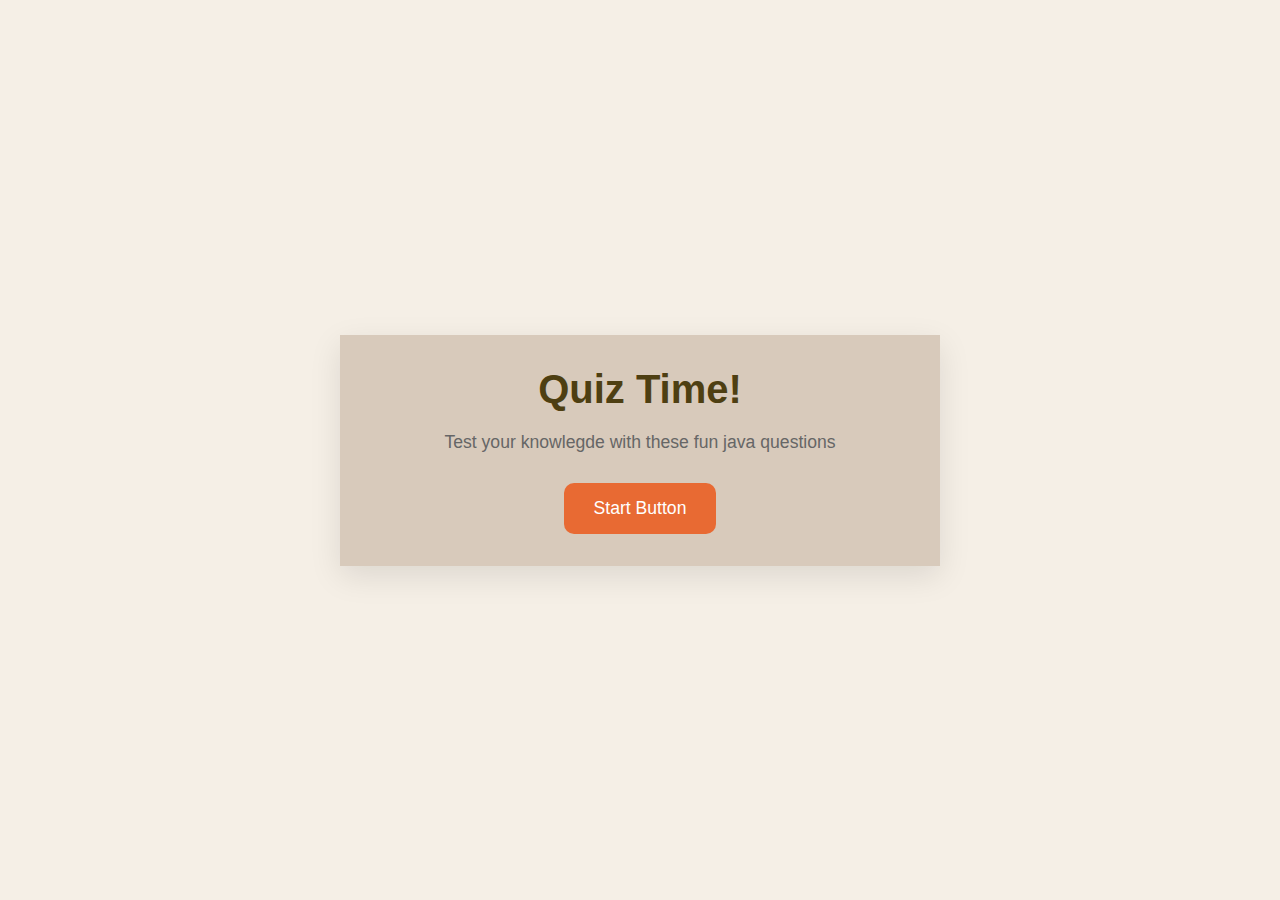
<file: Quiz/index.html>
<!DOCTYPE html>
<html lang="en">
<head>
    <meta charset="UTF-8">
    <meta name="viewport" content="width=device-width, initial-scale=1.0">
    <title>Quiz-Game</title>
   <link rel="stylesheet" href="style.css">
  
</head>
<body>
    <div class = "container"> 
        <div class = "screen  active" id = "start-screen">
            <h1>Quiz Time!</h1>
            <p>Test your knowlegde with these fun java questions</p>
            <button id = "start-btn">Start Button</button>
        </div>
        <div class="screen " id = "quiz-screen">
            <div class="quiz-header">
                <h2 id = "question-text">Questions goes here</h2>
                <div class=" quiz-info">
                    <p>Question <span id = "current-question">1</span>of <span id = "total-questions">11</span>
                    </p>
                    <p>Score: <span id = "score">0</span>
                    </p>
                </div>
            </div>
                <div id = "answers-container" class = "answers-container">
                    <!-- answers buttons will be inserted here from our js coode later at some point-->
                </div>
                <div class="progress-bar">
                    <div id = "progress" class="progress"></div>

                </div>
        </div>
        <div id="result-screen" class="screen">
            <h1>Quiz result</h1>
            <div class="result-info">
                <p>You scored <span id = "final-score">0</span> out of <span id = "max-score"></span></p>

                <div id = "result-message">Goog Job!</div>
                <div >
                <button id = "restart-btn">Restart Quiz</button>
                </div>
            </div>
        </div>
    </div>



<script src="script.js"></script>
</body>
</html>
</file>
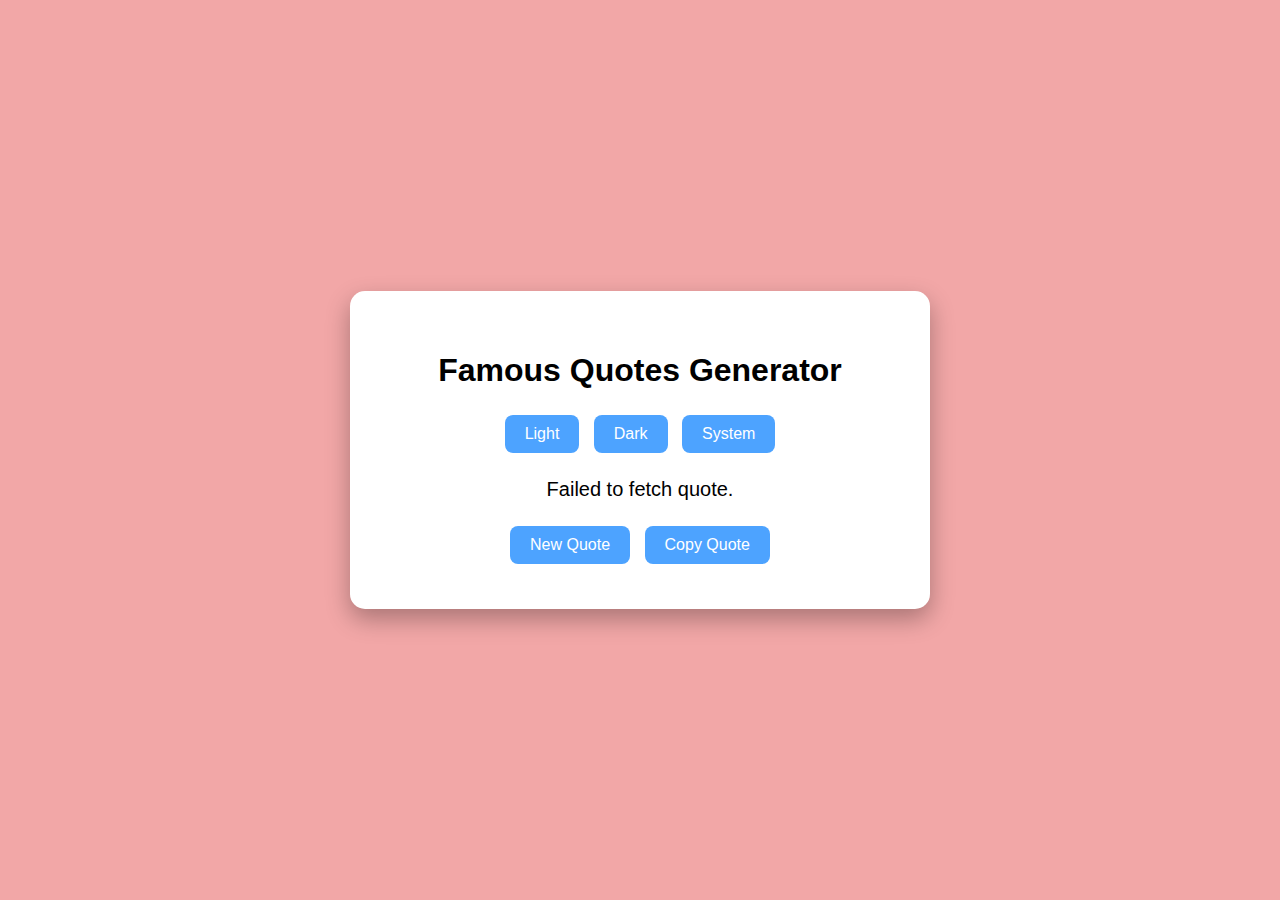
<file: Quote Generator/index.html>
<!DOCTYPE html>
<html lang="en">
<head>
<meta charset="UTF-8">
<meta name="viewport" content="width=device-width, initial-scale=1.0">
<title>Random Quote Generator</title>
<link rel="stylesheet" href="style.css">
</head>

<body>

<div class="container">

<h1>Famous Quotes Generator </h1>

<div class="mode-box">
<button onclick="setTheme('light')">Light</button>
<button onclick="setTheme('dark')">Dark</button>
<button onclick="setTheme('system')">System</button>
</div>

<div class="quote-box">
<p id="quote">Loading quote...</p>
<h3 id="author"></h3>
</div>

<div class="buttons">
<button id="refreshButton">New Quote</button>
<button id="copyButton">Copy Quote</button>
</div>

</div>

<script src="index.js"></script>

</body>
</html>
</file>
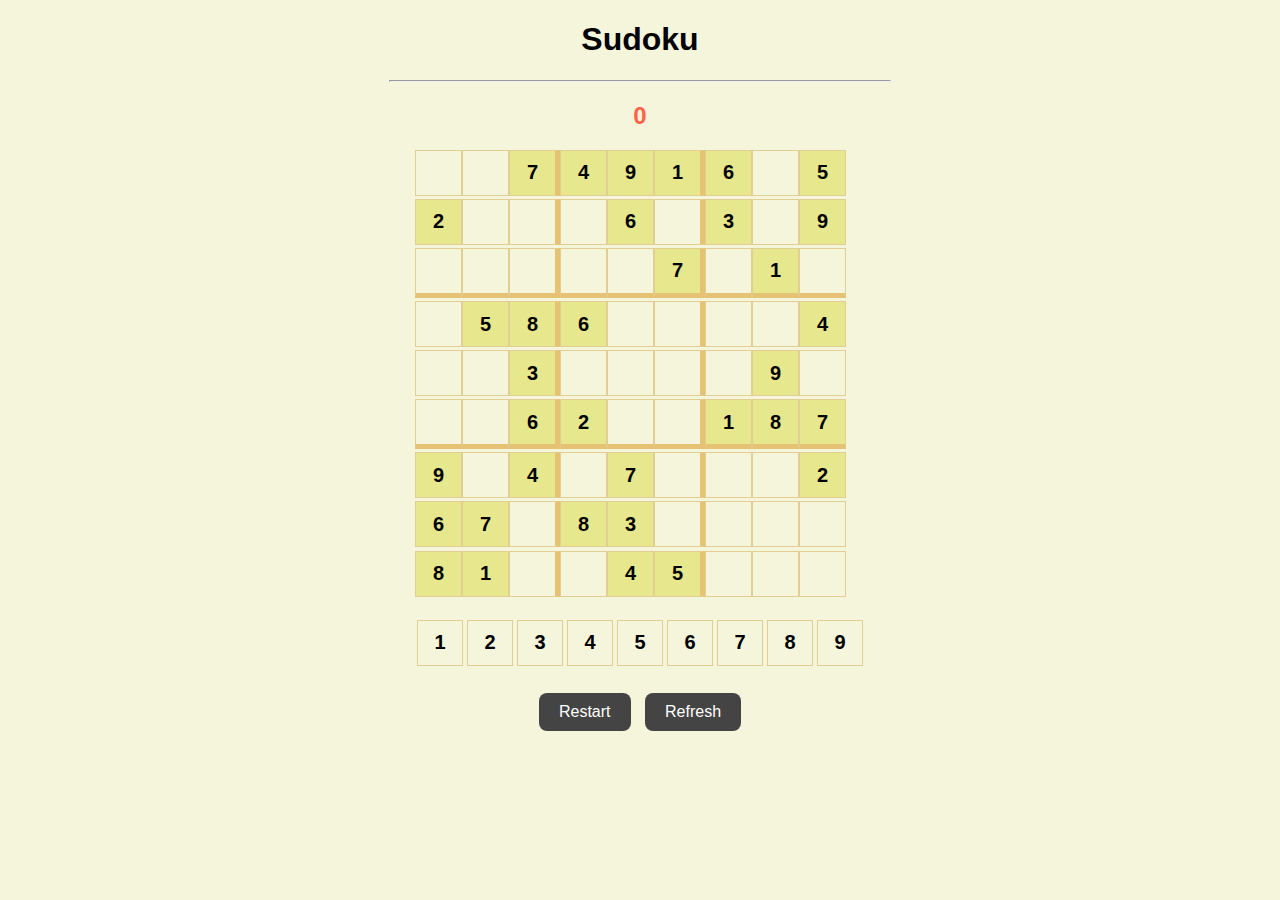
<file: Sudoku-Game/index.html>
<!DOCTYPE html>
<html lang="en">
<head>
    <meta charset="UTF-8">
    <meta name="viewport" content="width=device-width, initial-scale=1.0">
    <title>Sudoku</title>
    <link rel="stylesheet" href="style.css">
    <script src="index.js"></script>
</head>
<body>
    <h1>Sudoku</h1>
    <hr>
    <h2 id = "errors">0</h2>
    <!--  board -->
    <div id = "board"> </div>
    <br>
    <div id = "digits">
        <!--  no need to write thisd done by js -->
        <!-- <div id = "1" class ="number">1</div>
        <div id = "2" class ="number">2</div>
        <div id = "3" class ="number">3</div>
        <div id = "4" class ="number">4</div>
        <div id = "5" class ="number">5</div>
        <div id = "6" class ="number">6</div>
        <div id = "7" class ="number">7</div>
        <div id = "8" class ="number">8</div>
        <div id = "9" class ="number">9</div> -->
    </div>
      <!-- Controls -->
    <div id="controls">
       <button onclick="restartGame()">Restart</button>
       <button onclick="refreshGame()">Refresh</button>
    </div>
      

    
</body>
</html>
</file>
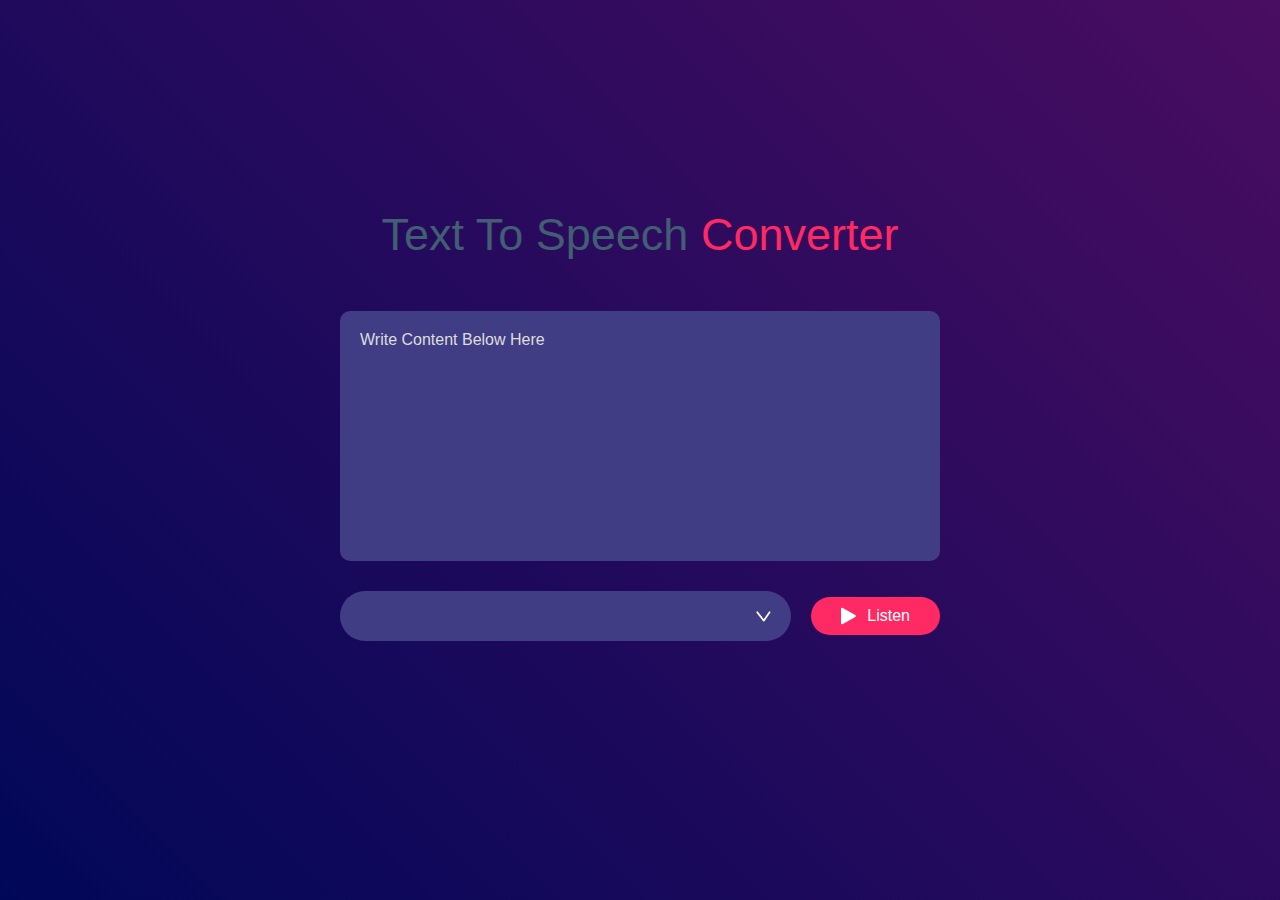
<file: Text To Speech/index.html>
<!DOCTYPE html>
<html lang="en">
<head>
    <meta charset="UTF-8">
    <meta name="viewport" content="width=device-width, initial-scale=1.0">
    <title>Text To Speech Converter</title>
    <link rel="stylesheet" href="style.css">

</head>
<body>
    <div class = container>
        <h1>Text To Speech <span>Converter</span></h1>
        <textarea placeholder="Write Content Below Here"></textarea>
            <div class="row">
                <select></select>
                <button><img src="Assets/play.png" alt="play icon">Listen</button>
            </div>
    </div>

<script src="script.js"></script>
</body>
</html>
</file>
<file: Quiz/style.css>
/* basic rest */

*{
    margin : 0;
    padding: 0;
    box-sizing: border-box; 
    /* this will help to remove extra width */

}

body{
    background-color: rgb(171, 174, 153);
    background: #f5efe6;
    display: flex;
    justify-content: center;
    align-items: center;
    min-height: 100vh;
    padding: 1rem;
    font-family: sans-serif;
}

.container{
    background-color: rgb(216, 202, 187);
    border-radius: 1 rem;
    box-shadow: 0 10px 30px rgba( 0, 0, 0, 0.1);
    width: 100%;
    max-width: 600px;
    overflow: hidden;
    position: relative;
}

/* screen */
.screen{
    display: none; 
    padding:2rem;
    text-align: center;   
}

.screen.active{
    display: block;
}

/* start screen */
#start-screen h1{
    color: rgb(78, 63, 18);
    margin-bottom: 20px;
    font-size: 2.5rem;
}

#start-screen p{
    color: #666;
    margin-bottom: 30px;
    font-size: 1.1rem;
}

.quiz-header{
    margin-bottom: 2;
}
#question-text{
    color: #333;
    font: size 1.5rem;
    margin-bottom: 1rem;
    line-height: 1.4;

}
.quiz-info{
display:flex;
justify-content: space-between;
color:#474343;
font-size: 1rem;
margin-bottom: 10px;
}

.answers-container{
    display: flex;
    flex-direction: column;
    gap:10px;
    margin-bottom: 25px;
}

.answer-btn{
    background-color: #f8f0e5;
    color: #333;
    border: 2px solid #eadbc8;
    padding: 1rem;
    cursor: pointer;
    text-align: left;
    transition: all 0.3s ease;
}

.answer-btn:hover{
    background-color: #eadbc8;
    border-color: #dac0ae;

}

.answer-btn.correct{
    background-color: #e6fff0;
    border-color: #07873f;
    color: #28a745;
}

.answer-btn.incorrect{
    background-color: #fff0f0;
    border-color: #a21e07;
    color: #c80e21;
}

.progress-bar{
    height: 10px;
    background-color: #f2ece6;
    border-radius: 5px;
    overflow: hidden;
    margin-top: 20px;
}
/*  see your progress */
.progress{
    height: 100%;
    background-color: #c81b0b;
    width:0%;
    transition: width 0.3s ease;
}

/* result screen */
#result-screen h1{
    color: #dc3535;
    margin-bottom: 30px;

}

.result-info{
    background-color: #f8f0e5;
    border-radius: 10px;
    padding: 20px;
    margin-bottom: 30px;
}

.result-info p{
    font-size: 1.2rem;
    color: #333;
    margin-bottom: 1rem;
}

/* result mssge */
#result-message{
    font-weight: 600;
    font-size: 1.5rem;
    color: #e86a33;
}
button{
    background-color: #e86a33;
    color:white;
    border: none;
    border-radius: 10px;
    padding: 15px 30px;
    font-size: 1.1rem;
    cursor:pointer;
    transition: background-color 0.3s ease;
}

button:hover{
    background-color: #d45b28;
}


/* responsive design */
@media(max-width:500px){
/* when we hit 500px and below implement the styles below */

.screen{
    padding: 1rem;
}

#start-screen h1{
    font-size: 2rem;
}

#question-text{
    font-size: 1.0rem;
}

.answer-btn{
    padding: 12px;
}

button{
    padding: 12px 25px;
    font-size: 1rem;
}

}
</file>
<file: Quote Generator/style.css>
body{
margin:0;
padding:0;
font-family:Arial, Helvetica, sans-serif;
display:flex;
justify-content:center;
align-items:center;
height:100vh;
transition:0.4s;
background:#f2a7a7;
}

/* DARK MODE FULL SCREEN */

body.dark{
background:#121212;
color:white;
}

/* CONTAINER */

.container{
text-align:center;
background:#2c2c2c;
padding:40px;
border-radius:15px;
width:500px;
box-shadow:0 10px 25px rgba(0,0,0,0.3);
}

/* LIGHT MODE CARD */

body:not(.dark) .container{
background:white;
color:black;
}

/* BUTTONS */

button{
padding:10px 20px;
border:none;
border-radius:8px;
background:#4da3ff;
color:white;
font-size:16px;
cursor:pointer;
margin:5px;
}

button:hover{
background:#1f7ae0;
}

/* QUOTE */

#quote{
font-size:20px;
margin-top:20px;
}

#author{
margin-top:10px;
font-weight:bold;
}
</file>
<file: Sudoku-Game/style.css>
*{
    background-color: beige;
}

body{
    font-family: Arial, Helvetica, sans-serif;
    text-align: center;
}

hr{
    width: 500px;
}
#errors{
    color:tomato;
}
#board{
    width: 450px;
    height: 450px;
    
    /* background-color: white; */
    margin: 0 auto;
    display: flex;
    flex-wrap: wrap;
}

#digits{
    width: 450px;
    height: 50px;
    /* background-color: rgb(164, 224, 234); */
    margin: 0 auto;
    display: flex;
    flex-wrap: wrap;

}
.tile{
    width: 45px;
    height: 44px;
    border:1px solid rgb(226, 206, 147);

    /* text */
    font-size: 20px;
    font-weight: bold;
    display: flex;
    justify-content: center;
    align-items: center;
}
.number{
    width: 44px;
    height: 44px;
    border:1px solid rgb(226, 206, 147);
    margin:2px;

    /* text */
    font-size: 20px;
    font-weight: bold;
    display: flex;
    justify-content: center;
    align-items: center;
}

.number-selected{
    background-color: rgb(216, 123, 84);
}
.tile-start{
    background-color: rgb(231, 231, 141);
}

.horizontal-line{
    border-bottom: 5px solid rgb(230, 194, 116);  
}

.vertical-line{
    border-right: 5px solid rgb(230, 194, 116);  
}

#controls {
    margin: 20px;
}

#controls button {
    padding: 10px 20px;
    margin: 5px;
    font-size: 16px;
    border: none;
    border-radius: 8px;
    cursor: pointer;
    background-color: #444;
    color: white;
}

#controls button:hover {
    background-color: #666;
}
</file>
<file: Text To Speech/style.css>
*{
    margin: 0;
    padding: 0;
    font-family: Arial, Helvetica, sans-serif;
    box-sizing: border-box;
}
.container{
    width: 100%;
    min-height: 100vh;
    background: linear-gradient(45deg, #010758, #490d61);
    display: flex;
    align-items: center;
    justify-content: center;
    flex-direction: column;
    color: #415E72;
}
.container h1{
    font-size: 45px;
    font-weight: 500;
    margin-top: -50px;
    margin-bottom: 50px;
}
.container h1 span{
    color: #ff2963;
}

textarea{
    width: 600px;
    height: 250px;
    background:  #403d84;
    color: #fff;
    font-size: 15px;
    border: 0;
    outline: 0;
    padding: 20px;
    border-radius: 10px;
    resize: none;
    margin-bottom: 30px;
}
textarea::placeholder{
    font-size: 16px;
    color: #ddd;
}

.row{
    width: 600px;
    display: flex;
    align-items: center;
    gap: 20px;
}
button{
    background: #ff2963;
    color: #fff;
    font-size: 16px;
    padding: 10px 30px;
    border-radius: 35px;
    border: 0;
    outline: 0;
    cursor: pointer;
    display: flex;
    align-items: center;
}
button img{
    width: 16px;
    margin-right: 10px;

}
/* icon nenar listen  */
select{
    flex: 1;
    color: #d5cabd;
    background: #403d84;
    height: 50px;
    padding: 0 20px;
    outline: 0;
    border: 0;
    border-radius: 35px;
    appearance: none;
    background-image: url(Assets/dropdown.png);
    background-repeat: no-repeat;
    background-size: 15px;
    background-position-x: calc(100% - 20px);
    background-position-y: calc(20px) ;
}
</file>
